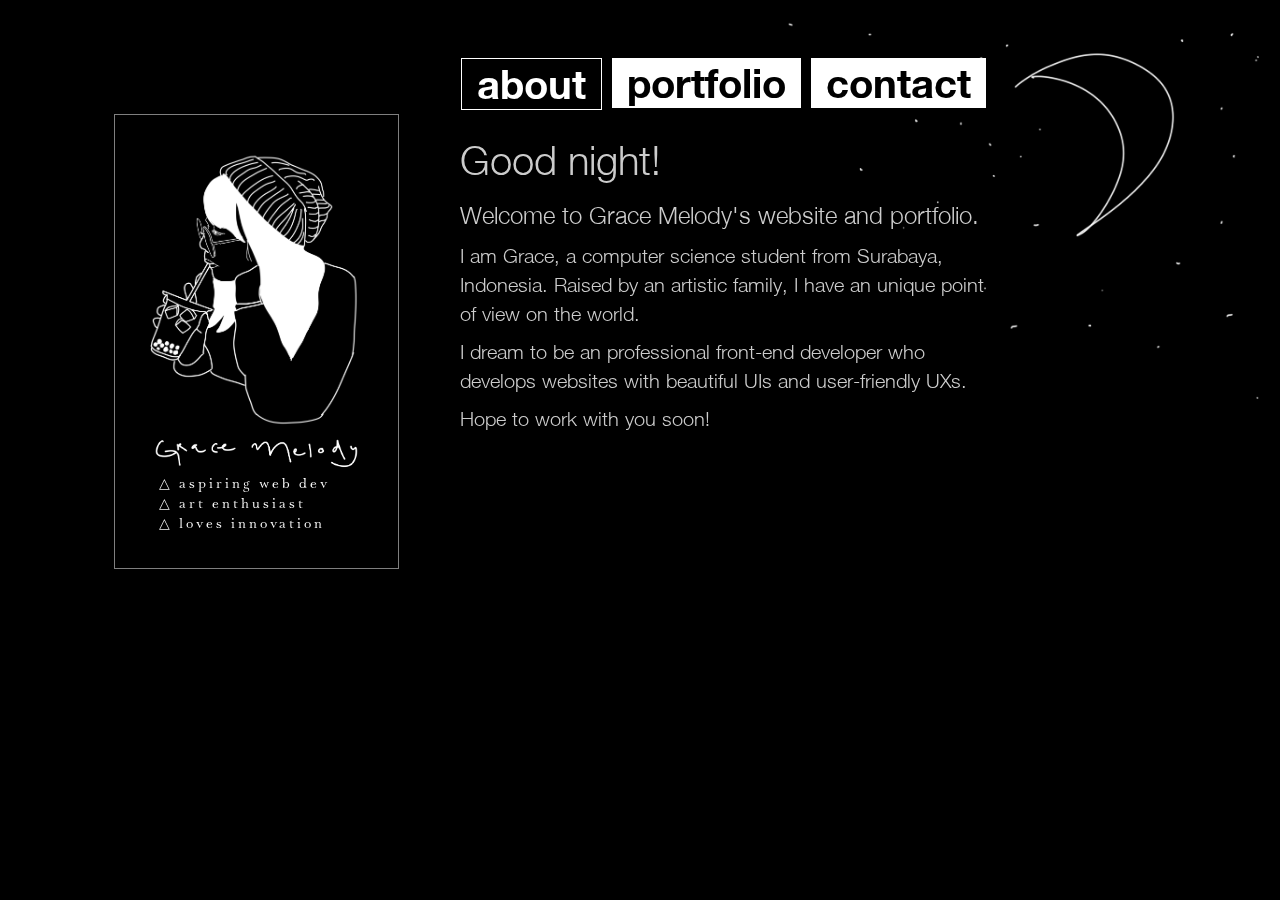
<file: index.html>
<!DOCTYPE html>
<html lang="en">
<head>
<!-- Global site tag (gtag.js) - Google Analytics -->
<script async src="https://www.googletagmanager.com/gtag/js?id=UA-127071516-1"></script>
<script>
  window.dataLayer = window.dataLayer || [];
  function gtag(){dataLayer.push(arguments);}
  gtag('js', new Date());

  gtag('config', 'UA-127071516-1');
</script>

  <title>grace melody</title>
  <meta charset="utf-8">
  <meta name="viewport" content="width=device-width, initial-scale=1">
  <link rel="stylesheet" href="bootstrap/css/bootstrap.min.css">
  <link rel="stylesheet" href="styles.css">
  <link rel="stylesheet" href="https://cdnjs.cloudflare.com/ajax/libs/font-awesome/4.7.0/css/font-awesome.min.css">
<script src="https://ajax.googleapis.com/ajax/libs/jquery/3.3.1/jquery.min.js"></script>
  <script src="bootstrap/js/bootstrap.min.js"></script>
  <script src="index.js"></script>
  <link rel="icon" id="favicon" sizes="16x16" type="image/png">
</head>
<body>
	<img id="celestialObject" class="bg-absolute">
	<div class="container row">
		<div class="sidebar col-xs-10 col-sm-4 col-md-3 col-xs-offset-1 col-md-offset-2">
		
		<img src="images/me.png" class="img-responsive">
		<img src="images/fullname.png" class="img-responsive" style="min-width:50px">
		<div class="sidetext">&#9651;&nbsp;aspiring web dev</div>
		<div class="sidetext">&#9651;&nbsp;art enthusiast</div>
		<div class="sidetext">&#9651;&nbsp;loves innovation</div>
		</div>
		<div class="notsidebar col-xs-10 col-sm-5 col-md-6">
			<div class="topnav navbar">
			<ul class="nav navbar-nav">
				<li class="active"><a href="index.html">about</a></li>
				<li><a href="portfolio.html">portfolio</a></li>
				<li><a href="contact.html">contact</a></li>
			 </ul>
			</div>
			<p class="maintext toptext special" id="greeting"></p>
			<p class="maintext welcometext">Welcome to Grace Melody's website and portfolio.</p>
			
			<p class="maintext">I am Grace, a computer science student from Surabaya, Indonesia. Raised by an artistic family, I have an unique point of view on the world. </p>
			<p class="maintext">I dream to be an professional front-end developer who develops websites with beautiful UIs and user-friendly UXs.</p>
			<p class="maintext">Hope to work with you soon!</p>
		</div>
	</div>
</body>
</html>
</file>
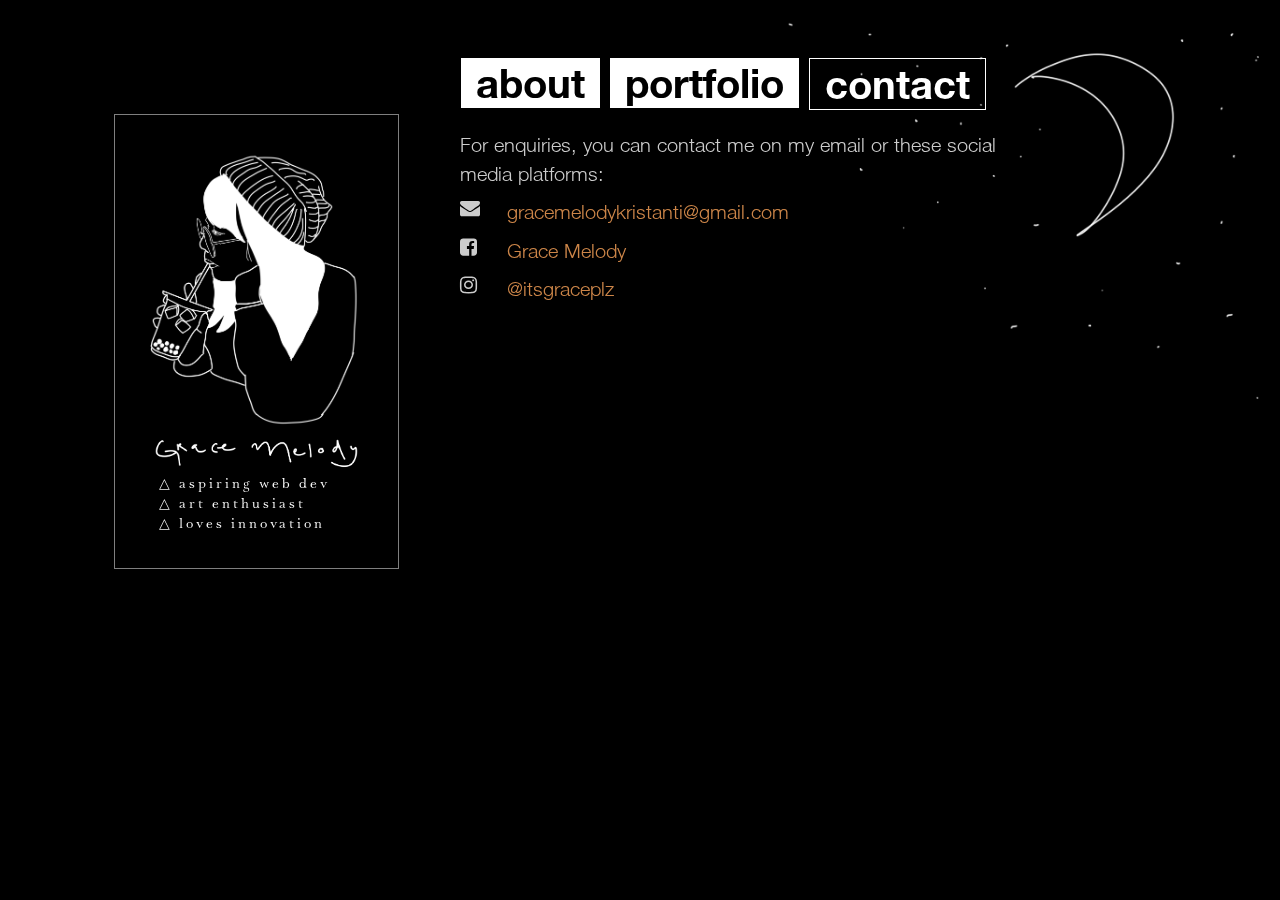
<file: contact.html>
<head>
  <title>grace melody</title>
  <meta charset="utf-8">
  <meta name="viewport" content="width=device-width, initial-scale=1">
  <link rel="stylesheet" href="bootstrap/css/bootstrap.min.css">
  <link rel="stylesheet" href="styles.css">
  <link rel="stylesheet" href="https://cdnjs.cloudflare.com/ajax/libs/font-awesome/4.7.0/css/font-awesome.min.css">
<script src="https://ajax.googleapis.com/ajax/libs/jquery/3.3.1/jquery.min.js"></script>
  <script src="bootstrap/js/bootstrap.min.js"></script>
  <script src="index.js"></script>
</head>
<body>
	<img id="celestialObject" class="bg-absolute">
	<div class="container row">
		<div class="sidebar col-xs-10 col-sm-4 col-md-3 col-xs-offset-1 col-md-offset-2">
		
		<img src="images/me.png" class="img-responsive">
		<img src="images/fullname.png" class="img-responsive" style="min-width:50px">
		<div class="sidetext">&#9651;&nbsp;aspiring web dev</div>
		<div class="sidetext">&#9651;&nbsp;art enthusiast</div>
		<div class="sidetext">&#9651;&nbsp;loves innovation</div>
		</div>
		<div class="notsidebar col-xs-10 col-sm-5 col-md-6">
			<div class="topnav navbar">
			<ul class="nav navbar-nav">
				<li><a href="index.html">about</a></li>
				<li><a href="portfolio.html">portfolio</a></li>
				<li class="active"><a href="contact.html">contact</a></li>
			 </ul>
			</div>
			<p class="maintext toptext">
			For enquiries, you can contact me on my email or these social media platforms:</p>
			<p>
			<div class="row" >
			<i class="fa fa-envelope socmedlogo col-xs-1"></i><span class="socmedcontents col-xs-11"> <a href="mailto:gracemelodykristanti@gmail.com">gracemelodykristanti@gmail.com</a></span></div></p>
			<p><div class="row" >
			<i class="fa fa-facebook-square socmedlogo col-xs-1"></i><span class="socmedcontents col-xs-11"><a href="https://www.facebook.com/GraceMelodyKristanti">Grace Melody</a></span></div></p>
			<p><div class="row" >
			<i class="fa fa-instagram socmedlogo col-xs-1"></i><span class="socmedcontents col-xs-11"><a href="https://www.instagram.com/itsgraceplz/">@itsgraceplz</a></span></div></p>
			
			</div>
</file>
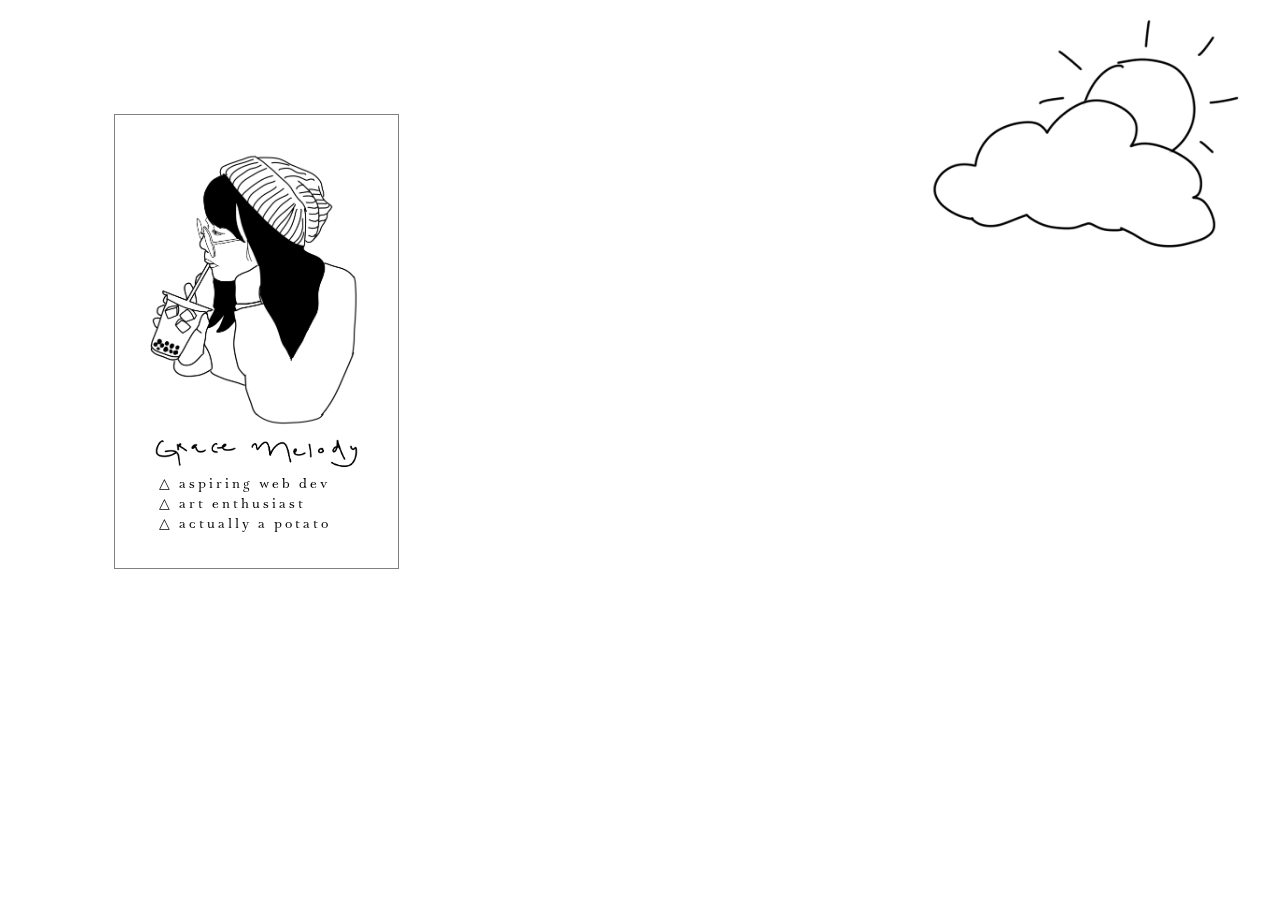
<file: html-header.html>
<head>
  <title>grace melody</title>
  <meta charset="utf-8">
  <meta name="viewport" content="width=device-width, initial-scale=1">
  <link rel="stylesheet" href="bootstrap/css/bootstrap.min.css">
  <link rel="stylesheet" href="styles.css">
  <link rel="stylesheet" href="https://cdnjs.cloudflare.com/ajax/libs/font-awesome/4.7.0/css/font-awesome.min.css">
 <!-- <script src="https://ajax.googleapis.com/ajax/libs/jquery/3.3.1/jquery.min.js"></script> -->
  <script src="bootstrap/js/bootstrap.min.js"></script>
  <script src="index.js"></script>
</head>
<body>
	<img src="images/cloudysun.png" class="bg-absolute">
	<div class="container row">
		<div class="sidebar col-xs-10 col-sm-4 col-md-3 col-xs-offset-1 col-md-offset-2">
		
		<img src="images/me.png" class="img-responsive">
		<img src="images/fullname.png" class="img-responsive" style="min-width:50px">
		<div class="sidetext">&#9651;&nbsp;aspiring web dev</div>
		<div class="sidetext">&#9651;&nbsp;art enthusiast</div>
		<div class="sidetext">&#9651;&nbsp;actually a potato</div>
		</div>
		<div class="notsidebar col-xs-10 col-sm-5 col-md-6">
			<div class="topnav navbar">
			<ul class="nav navbar-nav">
</file>
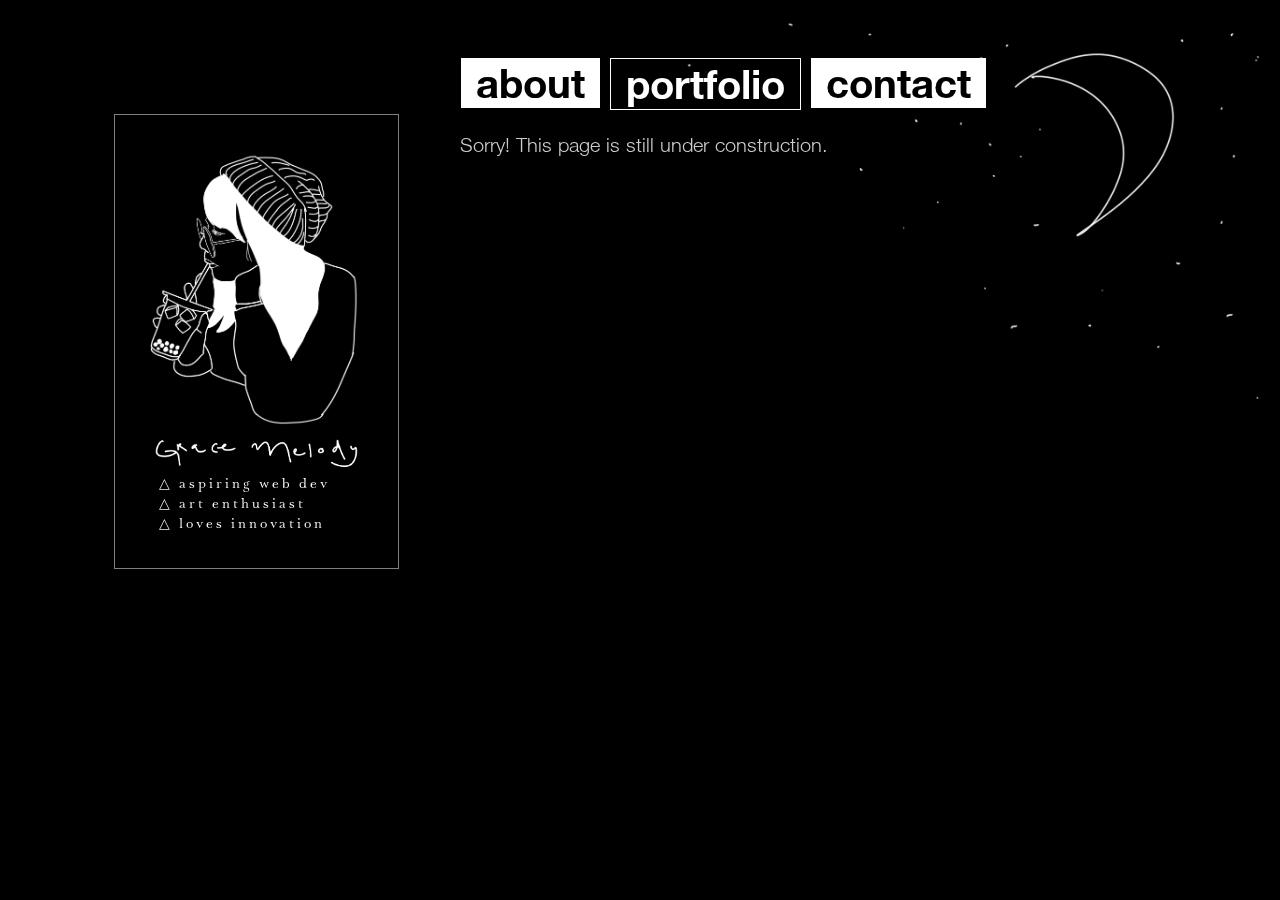
<file: portfolio.html>
<head>
  <title>grace melody</title>
  <meta charset="utf-8">
  <meta name="viewport" content="width=device-width, initial-scale=1">
  <link rel="stylesheet" href="bootstrap/css/bootstrap.min.css">
  <link rel="stylesheet" href="styles.css">
  <link rel="stylesheet" href="https://cdnjs.cloudflare.com/ajax/libs/font-awesome/4.7.0/css/font-awesome.min.css">
<script src="https://ajax.googleapis.com/ajax/libs/jquery/3.3.1/jquery.min.js"></script>
  <script src="bootstrap/js/bootstrap.min.js"></script>
  <script src="index.js"></script>
</head>
<body>
	<img id="celestialObject" class="bg-absolute">
	<div class="container row">
		<div class="sidebar col-xs-10 col-sm-4 col-md-3 col-xs-offset-1 col-md-offset-2">
		
		<img src="images/me.png" class="img-responsive">
		<img src="images/fullname.png" class="img-responsive" style="min-width:50px">
		<div class="sidetext">&#9651;&nbsp;aspiring web dev</div>
		<div class="sidetext">&#9651;&nbsp;art enthusiast</div>
		<div class="sidetext">&#9651;&nbsp;loves innovation</div>
		</div>
		<div class="notsidebar col-xs-10 col-sm-5 col-md-6">
			<div class="topnav navbar">
			<ul class="nav navbar-nav">
				<li><a href="index.html">about</a></li>
				<li class="active"><a href="portfolio.html">portfolio</a></li>
				<li><a href="contact.html">contact</a></li>
			 </ul>
			</div>
			<p class="maintext toptext">
			
			Sorry! This page is still under construction.
			</p>
			
			</div>
</file>
<file: styles.css>
@font-face {
    font-family: bold;
    src: url(fonts/NeueBold.ttf);
}
@font-face {
    font-family: light;
    src: url(fonts/NeueLight.ttf);
}
@font-face {
    font-family: tryst;
    src: url(fonts/Tryst-Regular.otf);
}
.sidetext{
	letter-spacing: 3px;
	font-family: tryst;
	padding-left:4%;
	padding-right:4%;

}
@media only screen and (max-width: 765px) {
	.sidetext{
		font-size:30px;
	}
	.sidebar{
		margin-bottom:10px;
	}
	.notsidebar{
		margin:9%;
		margin-top:10px;
	}
	body{
		margin-top:20px;
		font-size:25px;
	}
	body > div > div.notsidebar.col-xs-10.col-md-6 > div > ul > li> a{
		padding-bottom:20px;
	}
	.bg-absolute{
	display:none;
	}
	body > div > div.notsidebar.col-xs-10.col-sm-5.col-md-6 > p.maintext.toptext{
	font-size:35px;
	}
	body > div > div.notsidebar.col-xs-10.col-sm-5.col-md-6 > p.maintext.toptext.special{
	font-size:35px;
	}
	
}
@media only screen and (max-width: 991px) and (min-width: 768px){
	.sidetext{
		font-size:20px;
	}
	.notsidebar{
		margin:7%;
		margin-top:15px;
	}
	body{
		font-size:30px;
		margin-top:20px;
	}
	.bg-absolute{
	display:none;
	
	}
	
	body > div > div.notsidebar.col-xs-10.col-sm-5.col-md-6 > p.maintext.toptext{
		font-size:35px;
	}body > div > div.notsidebar.col-xs-10.col-sm-5.col-md-6 > p.maintext.toptext.special{
		font-size:40px;
	}
}
@media only screen and (min-width: 992px) {
	.sidetext{
		font-size:14px;
	}
	.notsidebar{
	margin:2%;
	margin-top:5%;
	}
	.sidebar{
	margin:10%;
	margin-right:2%;
	}
	body{
		font-size:20px;
	}
	body > div > div.notsidebar.col-xs-10.col-md-6 > div > ul > li> a{
		font-size:40px;
	}
	.bg-absolute{
		position:fixed;
		right:0px;
		top: 0px;
		width:70%;
	}
	body > div > div.notsidebar.col-xs-10.col-sm-5.col-md-6 > p.maintext.toptext.special{
		font-size:40px;
	}	
}
.sidebar{
	border: 1px solid grey;
	padding:35px;
	
	color:black; 
}

.welcometext{
	font-size:120%;
}

body > div > div.notsidebar.col-xs-10.col-md-6 > div > ul > li> a{
	font-family:bold;
	padding-left:0px;
	color:white;
	background-color:black;
	margin-right:10px;
	padding-left:15px;
	
}
body > div > div.notsidebar.col-xs-10.col-md-6 > div > ul > li>a:hover{
	background-color:transparent;
	color:grey;
	
}
body > div > div.notsidebar.col-xs-10.col-sm-5.col-md-6 > div > ul > li.active > a{
	background-color:transparent;
	color:black;
	border:0.1px solid black;
	
}
body{
	font-family:light;
	}
	
.body-inverted {
	filter:invert(100%);
	background-color:black;
}
p.maintext.toptext{
	margin-top:20px;
}
.fa {
	font-size: 30px;

}
</file>
